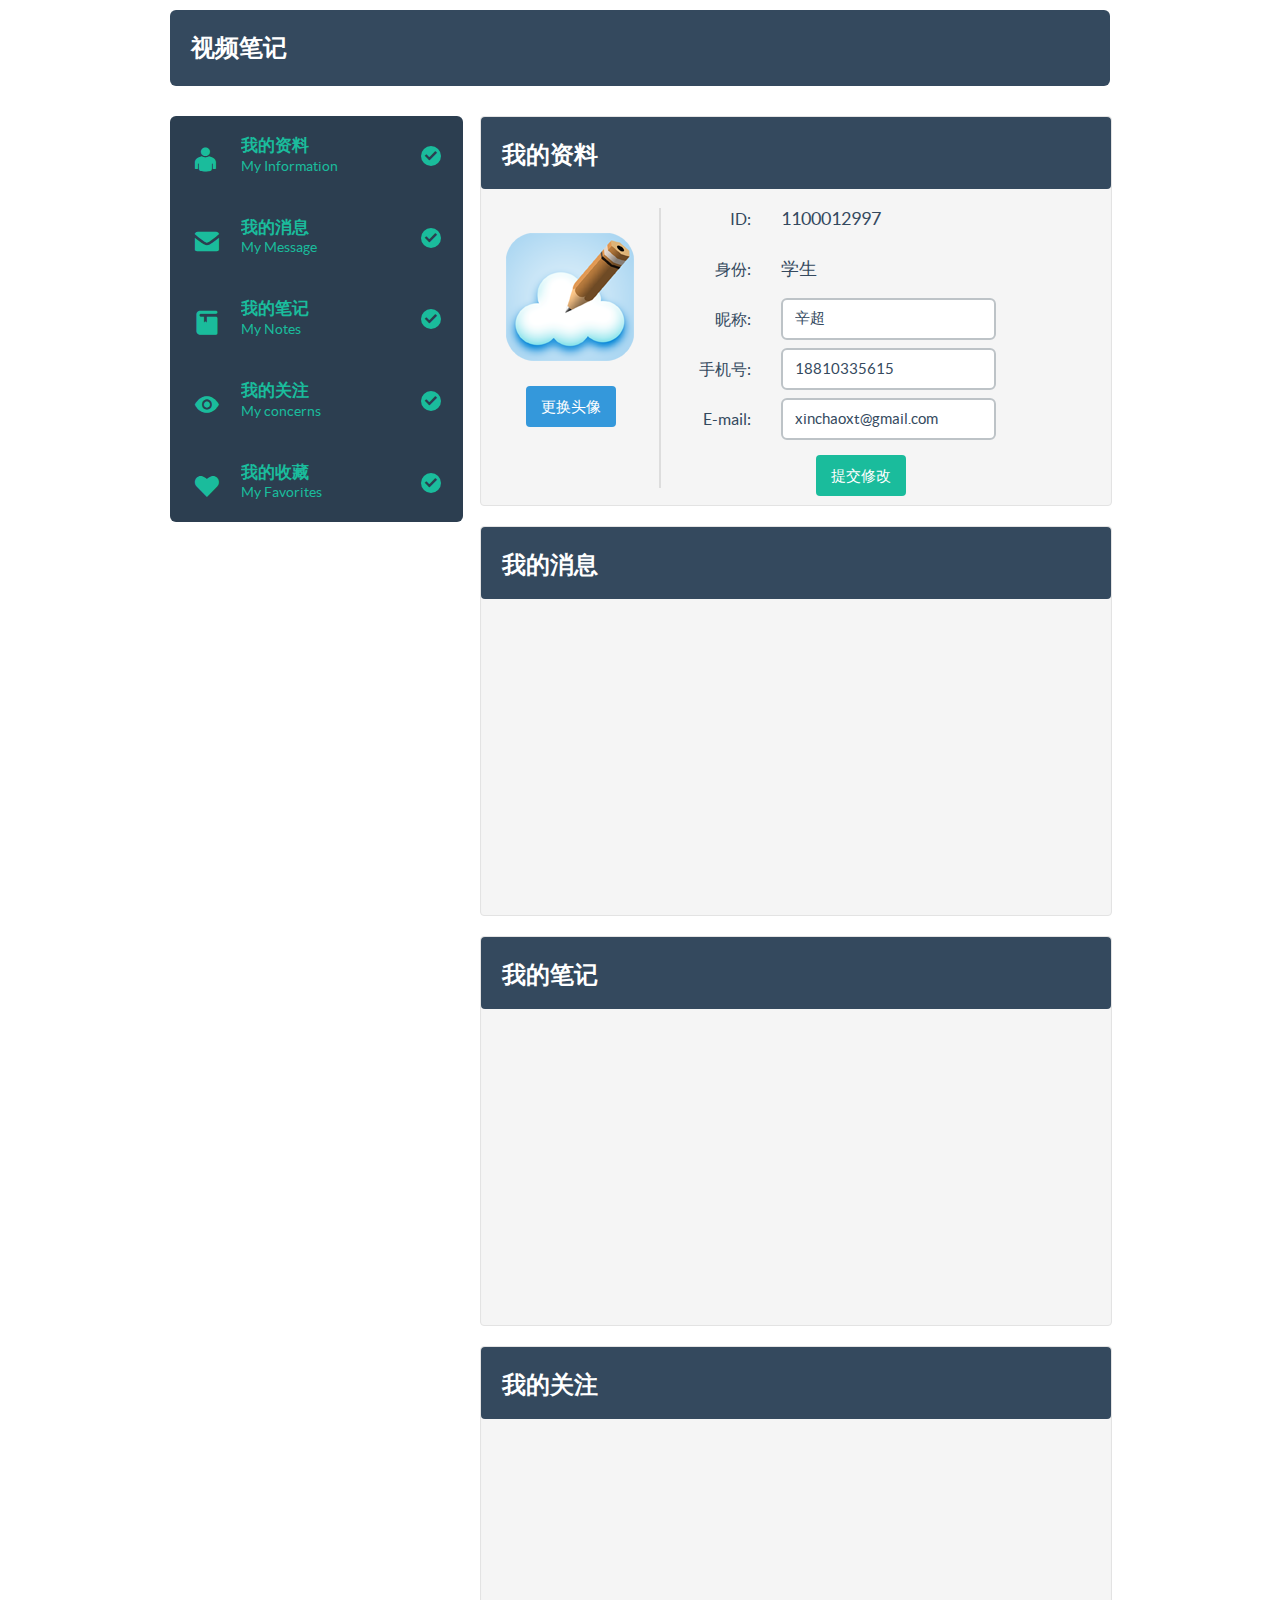
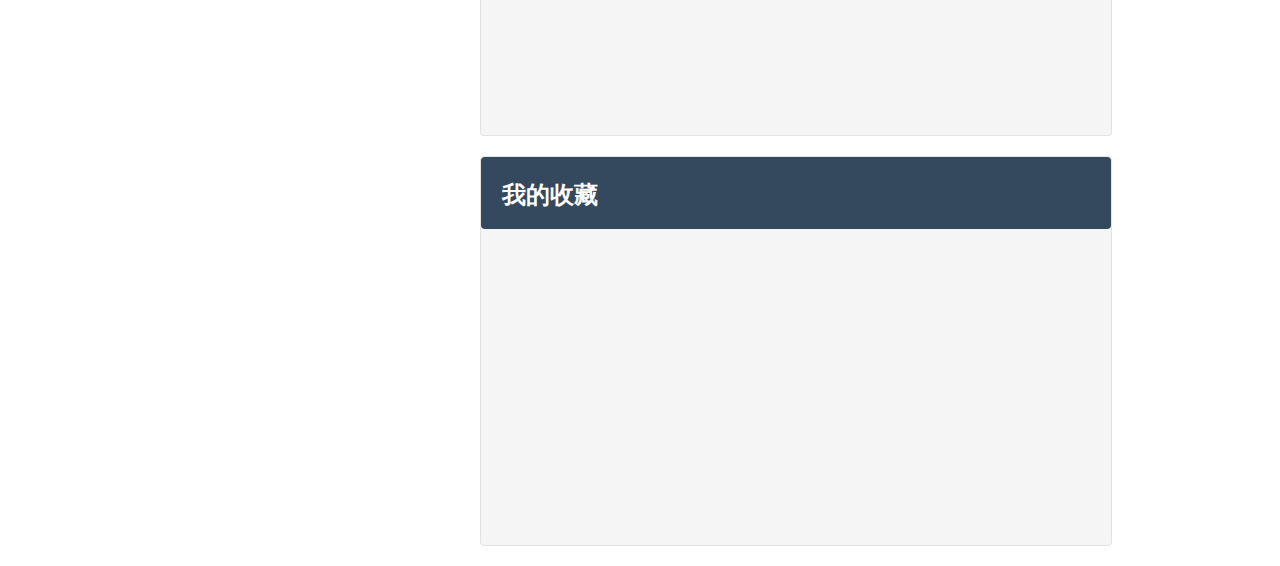
<file: VideoNote/VideoNote_front/profile/individual.html>
<!DOCTYPE html>
<html class="no-js">
    <head>
        <meta charset="utf-8">
        <meta http-equiv="X-UA-Compatible" content="IE=edge,chrome=1">
        <title>VideoNote</title>
        <meta name="description" content="">
        <meta name="viewport" content="width=device-width">

        <!-- Place favicon.ico and apple-touch-icon.png in the root directory -->
        <link rel="stylesheet" href="css/animate.css">
        <link rel="stylesheet" href="css/bootstrap.min.css">
        <link rel="stylesheet" href="css/flat-ui.css">
        <link rel="stylesheet" href="css/individual.css">
        <script src="js/modernizr-2.6.2.min.js"></script>
    </head>
    <body>
        <div class="container" >
            <nav class="navbar navbar-inverse navbar-lg navbar-embossed" role="navigation" style="margin-top:10px;">
              <!-- Brand and toggle get grouped for better mobile display -->
              <div class="navbar-header" style="text-align:center">
                <button type="button" class="navbar-toggle" data-toggle="collapse" data-target="#navbar-collapse-8">
                  <span class="sr-only">Toggle navigation</span>
                </button>
                <a class="navbar-brand" href="#">视频笔记</a>
              </div>
            </nav>

            <div class="row demo-samples">
              <div class="col-xs-4">
                <div class="todo">
                  <ul>
                    <li class="todo-done" data-target="#nav-div-1">
                      <div class="todo-icon fui-user"></div>
                      <div class="todo-content">
                        <h4 class="todo-name">
                          <strong>我的资料</strong>
                        </h4>
                        My Information
                      </div>
                    </li>
                      <li class="todo-done" data-target="#nav-div-2">
                          <div class="todo-icon fui-mail"></div>
                          <div class="todo-content">
                              <h4 class="todo-name">
                                  <strong>我的消息</strong>
                              </h4>
                              My Message
                          </div>
                      </li>
                    <li class="todo-done" data-target="#nav-div-3">
                      <div class="todo-icon fui-bookmark"></div>
                      <div class="todo-content">
                        <h4 class="todo-name">
                          <strong>我的笔记</strong>
                        </h4>
                        My Notes
                      </div>
                    </li>
                    <li class="todo-done" data-target="#nav-div-4">
                      <div class="todo-icon fui-eye"></div>
                      <div class="todo-content">
                        <h4 class="todo-name">
                          <strong>我的关注</strong>
                        </h4>
                        My concerns
                      </div>
                    </li>
                    <li class="todo-done" data-target="#nav-div-5">
                      <div class="todo-icon fui-heart"></div>
                      <div class="todo-content">
                        <h4 class="todo-name">
                          <strong>我的收藏</strong>
                        </h4>
                        My Favorites
                      </div>
                    </li>
                  </ul>
                </div><!-- /.todo -->
              </div><!-- /.col-xs-4 -->

              <div id="nav-div-1" class="col-xs-8 well" style="display:block">
                  <nav class="navbar navbar-inverse navbar-lg navbar-embossed" role="navigation" style="margin-top:0px;border-radius: 4px;height:72px">
                    <!-- Brand and toggle get grouped for better mobile display -->
                    <div class="navbar-header" style="text-align:center">
                      <button type="button" class="navbar-toggle" data-toggle="collapse" data-target="#navbar-collapse-8">
                        <span class="sr-only">Toggle navigation</span>
                      </button>
                      <a class="navbar-brand" href="#">我的资料</a>
                    </div>
                  </nav>
                  <div class="MyPanel">
                      <div class="headarea">
                          <img src="./images/icon128.png" class="img-rounded" id="head_icon">
                          <button id="changehead" class = "btn btn-info"/>更换头像</button>
                      </div>
                      <div class="infoarea">
                          <div id="userProfile">
                              <form class="form-horizontal" role="form">
                                  <div class="form-group" style="margin-top:-10px">
                                      <label for="user_id" class="col-sm-3 control-label">ID:</label>
                                      <div class="col-sm-7">
                                          <p class="form-control-static" id="user_id">1100012997</p>
                                      </div>
                                  </div>
                                  <div class="form-group">
                                      <label class="col-sm-3 control-label">身份:</label>
                                      <div class="col-sm-7">
                                          <p class="form-control-static">学生</p>
                                      </div>
                                  </div>
                                  <div class="form-group">
                                      <label for="nickname" class="col-sm-3 control-label">昵称:</label>
                                      <div class="col-sm-7">
                                          <input type="text" class="form-control" id="nickname" value="辛超">
                                      </div>
                                  </div>
                                  <div class="form-group">
                                      <label for="cellphone" class="col-sm-3 control-label">手机号:</label>
                                      <div class="col-sm-7">
                                          <input type="tel" class="form-control" id="cellphone" value="18810335615">
                                      </div>
                                  </div>
                                  <div class="form-group">
                                      <label for="email" class="col-sm-3 control-label">E-mail:</label>
                                      <div class="col-sm-7">
                                          <input type="email" class="form-control" id="email" value="xinchaoxt@gmail.com">
                                      </div>
                                  </div>
                                  <div class="form-group" style="margin-top: 15px">
                                      <div class="col-sm-offset-4 col-sm-8">
                                          <button type="button" class="btn btn-primary">提交修改</button>
                                      </div>
                                  </div>
                              </form>
                          </div>
                      </div>
                  </div>
              </div>
                <div id="nav-div-2" class="col-xs-8 well" style="display:block">
                    <nav class="navbar navbar-inverse navbar-lg navbar-embossed" role="navigation" style="margin-top:0px;border-radius: 4px;height:72px">
                        <!-- Brand and toggle get grouped for better mobile display -->
                        <div class="navbar-header" style="text-align:center">
                            <button type="button" class="navbar-toggle" data-toggle="collapse" data-target="#navbar-collapse-8">
                                <span class="sr-only">Toggle navigation</span>
                            </button>
                            <a class="navbar-brand" href="#">我的消息</a>
                        </div>
                    </nav>
                    <div class="MyPanel">
                        <div class="notesGroup">

                        </div>
                    </div>
                </div>
              <div id="nav-div-3" class="col-xs-8 well" style="display:block">
                  <nav class="navbar navbar-inverse navbar-lg navbar-embossed" role="navigation" style="margin-top:0px;border-radius: 4px;height:72px">
                    <!-- Brand and toggle get grouped for better mobile display -->
                    <div class="navbar-header" style="text-align:center">
                      <button type="button" class="navbar-toggle" data-toggle="collapse" data-target="#navbar-collapse-8">
                        <span class="sr-only">Toggle navigation</span>
                      </button>
                      <a class="navbar-brand" href="#">我的笔记</a>
                    </div>
                  </nav>
                  <div class="MyPanel">
                      <div class="notesGroup">

                      </div>
                  </div>
              </div>
              <div id="nav-div-4" class="col-xs-8 well" style="display:block">
                  <nav class="navbar navbar-inverse navbar-lg navbar-embossed" role="navigation" style="margin-top:0px;border-radius: 4px;height:72px">
                    <!-- Brand and toggle get grouped for better mobile display -->
                    <div class="navbar-header" style="text-align:center">
                      <button type="button" class="navbar-toggle" data-toggle="collapse" data-target="#navbar-collapse-8">
                        <span class="sr-only">Toggle navigation</span>
                      </button>
                      <a class="navbar-brand" href="#">我的关注</a>
                    </div>
                  </nav>
                  <div class="MyPanel">
                      <div class="notesGroup">
                      </div>
                  </div>
              </div>
              <div id="nav-div-5" class="col-xs-8 well" style="display:block">
                  <nav class="navbar navbar-inverse navbar-lg navbar-embossed" role="navigation" style="margin-top:0px;border-radius: 4px;height:72px">
                    <!-- Brand and toggle get grouped for better mobile display -->
                    <div class="navbar-header" style="text-align:center">
                      <button type="button" class="navbar-toggle" data-toggle="collapse" data-target="#navbar-collapse-8">
                        <span class="sr-only">Toggle navigation</span>
                      </button>
                      <a class="navbar-brand" href="#">我的收藏</a>
                    </div>
                  </nav>
                  <div class="MyPanel">
                      <div class="notesGroup">
                      </div>
                  </div>
              </div>
            </div>

                  <!--<div class="row">-->
                        <!--<div class="col-xs-12 col-sm-4 col-md-3 col-lg-3">-->
                            <!--<div class="tile">-->

                          <!--<div class="visual">-->
                              <!--<img src="http://designmodo.com/wp-content/themes/designmodov2.1/flat-ui/images/ico-4.png" width="100px" alt="image description" class="nosvg">-->
                              <!--<span class="svg">-->
                                  <!--<svg width="100px" height="100px" version="1.1" id="clock" xmlns="http://www.w3.org/2000/svg" xmlns:xlink="http://www.w3.org/1999/xlink" x="0px" y="0px" viewBox="0 0 100 100" enable-background="new 0 0 100 100" xml:space="preserve">-->
                                  <!--<circle fill="#33495f" cx="50" cy="50" r="50"/>-->
                                  <!--<path fill="#FFFFFF" d="M50,10c22.093,0,40,17.909,40,40c0,22.091-17.906,40-40,40c-22.091,0-40-17.909-40-40C10,27.909,27.91,10,50,10z"/>-->
                                  <!--<path fill="#DAD9D9" d="M50,10.015c-11.806,0-22.413,5.119-29.733,13.254C27.352,16.896,36.723,13.015,47,13.015c22.085,0,39.986,17.902,39.986,39.985c0,10.277-3.881,19.646-10.254,26.729C84.871,72.41,89.988,61.805,89.988,50C89.988,27.917,72.086,10.015,50,10.015z"/>-->
                                  <!--<path fill="none" d="M45.972,42.544c3.918-2.287,8.928-0.93,11.189,3.03c2.262,3.963,0.92,9.027-2.998,11.314c-3.918,2.286-8.928,0.93-11.189-3.031C40.713,49.896,42.054,44.832,45.972,42.544z"/>-->
                                  <!--<path transform="rotate(315,50,50)"  id="hrs" fill="#33495f" d="M46,27c0-2.209,1.791-4,4-4l0,0c2.209,0,4,1.791,4,4v19c0,2.209-1.791,4-4,4l0,0c-2.209,0-4-1.791-4-4V27z"/>-->
                                  <!--<path transform="rotate(90,50,50)" id="min" fill="#33495f" d="M49.996,19.988C51.652,19.99,52.998,21.209,53,23v24c0,1.789-1.333,3.002-2.988,3c-1.658-0.002-3.01-1.209-3.012-3V23C46.999,21.21,48.34,19.986,49.996,19.988z"/>-->
                                  <!--<circle fill="#33495f" cx="50" cy="50" r="8"/>-->
                                  <!--<path transform="rotate(225,50,50)" id="sec" fill="#E44D41" d="M52,24c0-1.104-0.896-2-2-2l0,0c-1.104,0-2,0.896-2,2v26c0,1.104,0.896,2,2,2l0,0c1.104,0,2-0.896,2-2V24z"/>-->
                                  <!--</svg>-->
                              <!--</span>-->
                          <!--</div>-->

                            <!--<h3 class="tile-title">Time Saver</h3>-->
                            <!--<p>100% convertable to HTML/CSS layout.</p>-->
                            <!--<a class="btn btn-primary btn-large btn-block" href="http://designmodo.com/flat">Get Pro</a>-->
                          <!--</div>-->
                        <!--</div>-->

                        <!--<div class="col-xs-12 col-sm-4 col-md-3 col-lg-3">-->
                          <!--<div class="tile">-->

                            <!--<div class="visual">-->
                                <!--<img src="http://designmodo.com/wp-content/themes/designmodov2.1/flat-ui/images/ico-1.png" width="100px" alt="image description" class="nosvg">-->
                                <!--<span class="svg">-->
                                    <!--<svg width="100px" height="100px" id="loop" version="1.1" xmlns="http://www.w3.org/2000/svg" xmlns:xlink="http://www.w3.org/1999/xlink" x="0px" y="0px" viewBox="0 0 100 100" enable-background="new 0 0 100 100" xml:space="preserve">-->
                                    <!--<g id="circle">-->
                                    <!--<path fill="#E74C3C" d="M50,0c27.613,0,50,22.386,50,50s-22.387,50-50,50C22.386,100,0,77.614,0,50S22.386,0,50,0z"/>-->
                                    <!--</g>-->
                                    <!--<path id="loop-sign" stroke-linejoin="round" fill="none" stroke="#F0C419" stroke-width="8" stroke-miterlimit="10" stroke-dashoffset="0" stroke-linecap="square" stroke-dasharray="216" d="M12.5,50.5c0,10,7,17,17,17c17,0,26-34,43-34c10,0,18,7,18,17s-8,17-18,17c-17,0-26-34-43-34C19.5,33.5,12.5,40.5,12.5,50.5z"/>-->
                                    <!--<path id="shade" opacity="0.15" enable-background="new    " d="M45.938,50.5l5.047,6.516c0,0-2.141,2.797-3.5,4.25c0,0-3.621-3.552-5.746-5.583C43.047,54.281,45.938,50.5,45.938,50.5z"/>-->
                                    <!--</svg>-->

                                <!--</span>-->
                            <!--</div>-->

                            <!--<h3 class="tile-title">High efficiency</h3>-->
                            <!--<p>Vector-based shapes and minimum of layer styles.</p>-->
                            <!--<a class="btn btn-primary btn-large btn-block" href="http://designmodo.com/flat">Get Pro</a>-->
                          <!--</div>-->
                        <!--</div>-->

                        <!--<div class="col-xs-12 col-sm-4 col-md-3 col-lg-3">-->
                          <!--<div class="tile">-->
                            <!--<div class="visual">-->
                                <!--<img src="http://designmodo.com/wp-content/themes/designmodov2.1/flat-ui/images/ico-6.png" width="100px" alt="image description" class="nosvg">-->
                                <!--<span class="svg">-->
                                    <!--<svg version="1.1" id="swatches" xmlns="http://www.w3.org/2000/svg" xmlns:xlink="http://www.w3.org/1999/xlink" x="0px" y="0px" width="100px" height="100px" viewBox="0 0 100 100" enable-background="new 0 0 100 100" xml:space="preserve">-->
                                    <!--<g id="pen-1" transform="rotate(0,50,50)">-->
                                    <!--<path id="body-1" fill="#E54E42" d="M50,74.001V100h0.072c-0.023,0-0.049,0.002-0.072,0.002c-12.816-0.008-25.662-4.828-35.417-14.584C4.812,75.646-0.008,62.838,0,50c0.009-12.816,4.829-25.662,14.583-35.417l0,0L33,33c-4.682,4.683-6.996,10.849-7,17c-0.004,6.162,2.31,12.311,7,17C37.683,71.684,43.848,73.996,50,74.001z"/>-->
                                    <!--<path id="outer-1" fill-opacity="0.15" fill="#000000" enable-background="new    " d="M50,92C26.804,92,8,73.195,8,50c0-11.598,4.701-22.098,12.302-29.699l-5.719-5.718C7.868,21.299,0,33.438,0,50c0,27.062,21.625,50,50,50V92z"/>-->
                                    <!--<path id="inner-1" fill-opacity="0.15" fill="#FFFFFF" enable-background="new    " d="M32.928,67c-4.689-4.689-7.003-10.838-7-17c0.004-6.151,2.316-12.317,7-17l-5.627-5.627c-5.791,5.79-9.373,13.79-9.373,22.627c0,17.673,14.327,32,32,32v-7.999C43.776,73.996,37.612,71.684,32.928,67z"/>-->
                                    <!--<path id="wood-1" fill="#EFC22D" d="M63,87L50.014,74.009V74c-0.003,0-0.005,0.001-0.008,0.001L50.005,74L50,74.001c-3.309,0.011-6.009,5.826-6.009,13c0,7.181,2.709,13.001,6.022,13.001V99.98L63,87z"/>-->
                                    <!--<path id="stylus-1" fill="#2D3E4F" d="M58.758,82.757C57.672,83.843,57,85.343,57,87c0,1.656,0.672,3.156,1.757,4.242L63,87L58.758,82.757z"/>-->
                                    <!--</g>-->
                                    <!--<g id="pen-2" transform="rotate(0,50,50)">-->
                                    <!--<path id="body-2" fill="#29BB9C" d="M50,26.001V0.002h-0.072C49.951,0.002,49.976,0,50,0c12.816,0.008,25.662,4.828,35.417,14.584c9.771,9.771,14.592,22.58,14.584,35.417c-0.009,12.817-4.829,25.663-14.584,35.418l0,0L66.999,67.002c4.683-4.682,6.996-10.85,7-17c0.004-6.162-2.312-12.31-7-17C62.316,28.319,56.15,26.006,50,26.001z"/>-->
                                    <!--<path id="inner-2" fill-opacity="0.1" fill="#000000" enable-background="new    " d="M66.999,33.002c4.688,4.689,7.004,10.838,7,17c-0.004,6.15-2.317,12.318-7,17l5.627,5.627c5.791-5.789,9.373-13.789,9.373-22.627c0-17.672-14.326-32-32-32v7.999C56.15,26.006,62.316,28.319,66.999,33.002z"/>-->
                                    <!--<path id="outer-2" fill-opacity="0.15" fill="#FFFFFF" enable-background="new    " d="M50.001,8.001c23.195,0,41.999,18.805,41.999,42C92,61.6,87.299,72.1,79.698,79.7l5.72,5.718C92.133,78.702,100,66.563,100,50.001c0-27.062-21.624-50-49.999-50V8.001z"/>-->
                                    <!--<path id="wood-2" fill="#EFC22D" d="M37,13.002l12.986,12.991v0.009c0.003,0,0.006-0.001,0.008-0.001l0.001,0.001L50,26.001c3.309-0.011,6.008-5.826,6.008-13C56.008,5.821,53.299,0,49.986,0v0.021L37,13.002z"/>-->
                                    <!--<path id="stylus-2" fill="#2D3E4F" d="M41.242,17.245C42.328,16.159,43,14.659,43,13.002c0-1.656-0.672-3.156-1.757-4.242L37,13.002L41.242,17.245z"/>-->
                                    <!--</g>-->
                                    <!--</svg>-->
                                <!--</span>-->
                            <!--</div>-->
                            <!--<h3 class="tile-title">Color Swatches</h3>-->
                            <!--<p>Easy to add or change elements. </p>-->
                            <!--<a class="btn btn-primary btn-large btn-block" href="http://designmodo.com/flat">Get Pro</a>-->
                          <!--</div>-->
                        <!--</div>-->

                        <!--<div class="col-xs-12 col-sm-4 col-md-3 col-lg-3">-->
                          <!--<div class="tile">-->
                            <!--<img src="images/icons/svg/ribbon.svg" alt="ribbon" class="tile-hot-ribbon">-->
                            <!--<img src="images/icons/svg/chat.svg" alt="Chat" class="tile-image">-->
                            <!--<h3 class="tile-title">Free for Share</h3>-->
                            <!--<p>Your likes, shares and comments helps us.</p>-->
                            <!--<a class="btn btn-primary btn-large btn-block" href="http://designmodo.com/flat">Get Pro</a>-->
                          <!--</div>-->
                        <!--</div> &lt;!&ndash; /row &ndash;&gt;-->
                  <!--</div> &lt;!&ndash; /row &ndash;&gt;-->

        </div>
        <script src="js/jquery-1.9.0.min.js"></script>
        <script src="js/jquery.form.js"></script>
        <script src="js/jquery.md5.js"></script>
        <script src="js/flat-ui.min.js"></script>
        <script src="js/jquery.svg.js"></script>
        <script src="js/jquery.svganim.js"></script>
        <script src="js/application.js"></script>
        <script src="js/video.js"></script>
        <script src="js/plugins.js"></script>
        <script src="js/server.js"></script>
        <script src="js/individual.js"></script>
    </body>
</html>
</file>
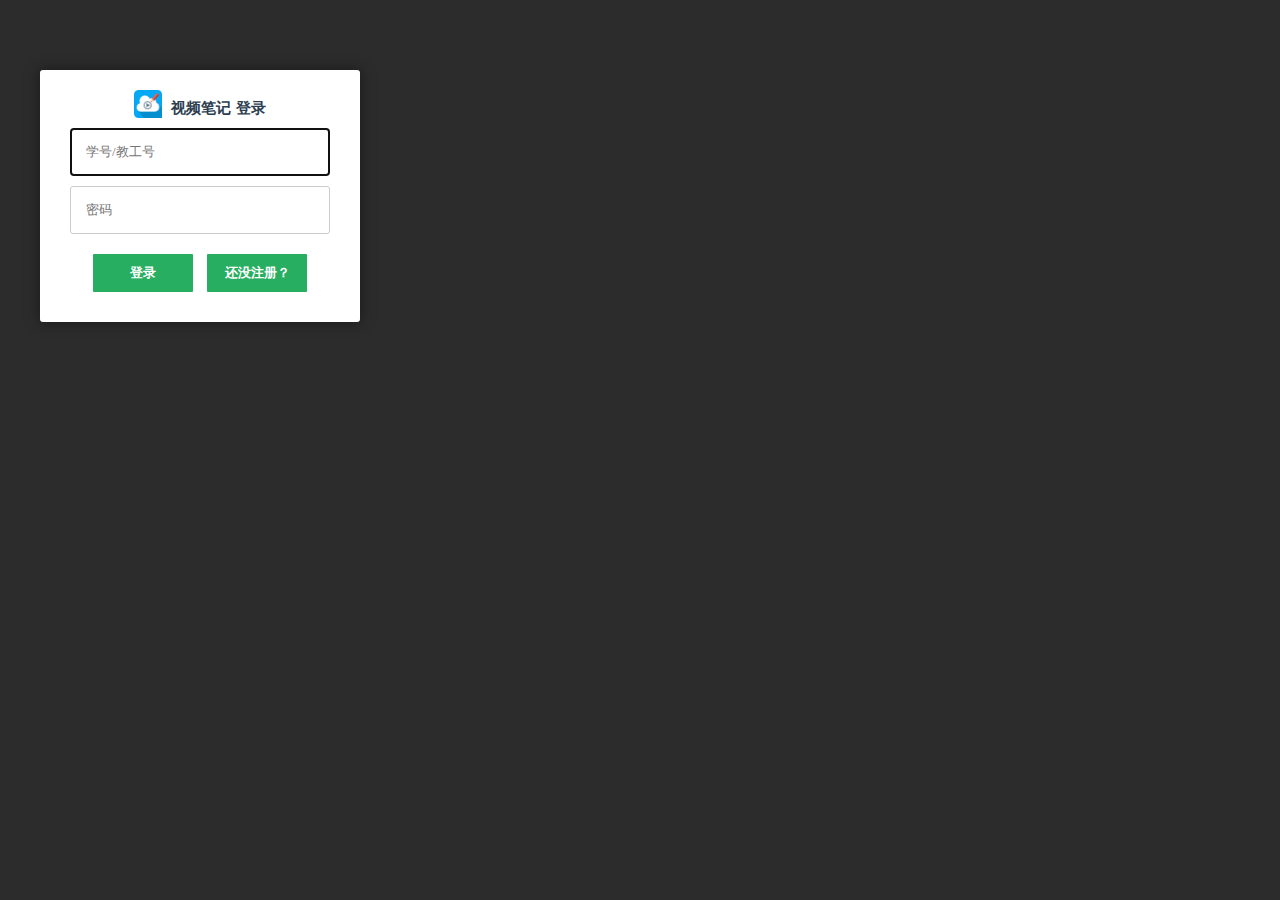
<file: VideoNote/VideoNote_front/profile/popup.html>
<!DOCTYPE html>
<head>
<meta http-equiv="Content-Type" content="text/html; charset=UTF-8">
<title>VideoNote sign up and login</title>
<link rel="stylesheet" media="screen" href="css/popup.css" />
</head>
<body>
	<div id="before">
		<form class="msform" id="logForm">
			<div id="log">
				<fieldset>
					<h2 class="fs-title"><img src="../icon38.png" id="popup_logo"> 视频笔记 登录</h2>
					<input type="text" name="logstuID" id="logstuID" placeholder="学号/教工号" autofocus="autofocus" />
					<input type="password" name="logpass" id="logpass" placeholder="密码" />
					<div>
						<input type="submit" name="submit" id="login" class="action-button" value="登录" />
						<input type="button" name="sign" id="gosignup"class="action-button" value="还没注册？" />
					</div>
				</fieldset>
			</div>
		</form>
		<form class="msform" id="signForm">
			<div id="sign">
				<!-- progressbar -->
				<ul id="progressbar">
					<li class="active">注册账户</li>
					<li>必填信息</li>
					<li>选填信息</li>
				</ul>
				<!-- fieldsets -->
				<fieldset>
					<h2 class="fs-title">注册账户</h2>
					<h3 class="fs-subtitle">请使用学号进行注册</h3>
					<input type="text" name="stuID" id="stuID" placeholder="学号/教工号" />
					<input type="password" name="pass" id="pass" placeholder="密码" />
					<input type="button" name="submit" id="backlog" class="action-button" value="返回登录页面" />
					<input type="button" name="next" class="next action-button" value="下一步" />
				</fieldset>
				<fieldset>
					<h2 class="fs-title">必填信息</h2>
					<h3 class="fs-subtitle">请如实选择身份然后填上您的姓名</h3>
					<input id="rad1" type="radio" class="radio" name="role" value="0" checked="checked"><label for="rad1" class="fs-title">学生</label>
					<input id="rad2" type="radio" class="radio" name="role" value="1"><label for="rad2" class="fs-title">教师</label>
					<br />
					<input type="text" name="name" id="name" placeholder="姓名" />
					<input type="button" name="previous" class="previous action-button" value="上一步" />
					<input type="button" name="next" class="next action-button" value="下一步" />
				</fieldset>
				<fieldset>
					<h2 class="fs-title">选填信息</h2>
					<h3 class="fs-subtitle">填写这些信息是为了同学能更方便地联系到你</h3>
					<input type="text" name="phonenumber" id="phonenumber" placeholder="手机号码" />
					<input type="text" name="email" id="email" placeholder="邮箱" />
					<input type="button" name="previous" class="previous action-button" value="上一步" />
					<input type="button" name="submit" id="signup" class="action-button" value="注册" /> 
				</fieldset>
			</div>
		</form>
	</div>
<div id="after">
	<div id="msformb">
		<fieldset>
			<h2 class="fs-title">已登录提示</h2>
			<h3 class="fs-subtitle">恭喜您，您已经成功登录</h3>
			<img class="out-shadow" id="headicon" />
			<h2 class="fs-subtitle" id="disnickname"></h2>
			<input type="button" name="pro" id="myProfile" class="action-button" value="个人主页" /> 
			<input type="button" name="submit" id="logout" class="action-button" value="注销" /> 
		</fieldset>
	</div>
</div>


<script src="js/jquery-1.9.0.min.js" type="text/javascript"></script>
<script src="js/jquery.easing.1.3.min.js" type="text/javascript"></script>
<script src="js/jquery.validate.min.js" type="text/javascript"></script>
<script src="js/popup.js" type="text/javascript"></script>
<script src="js/popup_BSAPI.js" type="text/javascript"></script>
</body>
</html>
</file>
<file: VideoNote/VideoNote_front/profile/css/individual.css>
.container {
      width: 970px !important;
  }
.demo-panel-title {
      padding-top: 20px;
      margin: 2px 0 20px;
      font: bold 23px/40px "Helvetica Neue", Helvetica, Arial, sans-serif;
  }
.demo-panel-title small {
      font-size: inherit;
      font-weight: 400;
      color: #798795;
  }
.well{
    height:390px;
    width:632px;
    padding:0px;
    float:right;
    margin-right:13px;
    display: none;
}
.visual .svg,
.visual .nosvg{
      height: 100px;
      margin: 31px 0 27px;
      vertical-align: bottom;
  }
.navbar-lg{
  min-height: 72px;
}
#loop * {
  -webkit-transition:2s cubic-bezier(.39,1.31,.28,1);
  -moz-transition:2s cubic-bezier(.39,1.31,.28,1);
  -ms-transition:2s cubic-bezier(.39,1.31,.28,1);
  -o-transition:2s cubic-bezier(.39,1.31,.28,1);
  transition:2s cubic-bezier(.39,1.31,.28,1);
}
#loop:hover #loop-sign {
  stroke-dasharray: 0,216;
  stroke-dashoffset: 230;
  stroke-width:0;
}
#loop:hover #shade {
  opacity:0;  
}

.MyPanel{
    width: 100%;
    height: 310px;
    overflow-y: auto;
    margin-top: -30px;
    padding: 15px 0;
}
.MyPanel .headarea {
    float: left;
    width: 180px;
    height: 100%;
    border-right: solid 2px #ddd;
}
.MyPanel .headarea img{
    width: 128px;
    height:128px;
    margin: 25px;
}
.MyPanel .headarea button{
    margin-left: 45px;
}
.MyPanel .infoarea{
    width: 420px;
    float: left;
    height: 100%;
}
.MyPanel .infoarea .form-group{
    margin: 0 0 7px 0;
}
.MyPanel .infoarea label{
    font-size: 16px;
}
.MyPanel .notesGroup{
    -moz-border-bottom-colors: none;
    -moz-border-left-colors: none;
    -moz-border-right-colors: none;
    -moz-border-top-colors: none;
    background: none repeat scroll 0 0 ;
    border-color: #efefef #efefef #efefef -moz-use-text-color;
    border-image: none;
    border-width: 1px 1px 1px 0;
    color: #999;
    font-size: 14px;
    position: relative;
    width: 100%;
    margin-top: 0;
    padding: 15px 20px;
}
.timeNotes{
    border: 1px solid #ddd;
    border-radius: 3px;
    margin-bottom: 20px;
    width: 100%;
    height: 80px;
    cursor: pointer;
    background: #fff;
}
.timeNotes:hover{
    background-color: #f7f5fa;
    box-shadow: 2px 2px 5px #9edeff;
    text-shadow: 3px 3px 10px #9edeff;
}
.timeNotes .capImg {
    width:78.5px;
    height:44.2px;
    background-color: #aaa;
    position: absolute;
    margin: 17.4px 0 0 11px;
}
.timeNotes .noFocused {
    display: table;
    position: absolute;
}

.timeNotes .noFocused .round {
    background: url("../images/liucheng_2.png") no-repeat;
}

.timeNotes .focused .round {
    background: url("../images/liucheng_1.png") no-repeat;
}
.timeNotes .round {
    height: 24px;
    margin: auto;
    width: 24px;
}
.timeNotes .noFocused .round {
    left: 94px;
    position: absolute;
    top: 28px;
}
.timeNotes .focused .line-through {
    border-right: 3px solid #ddd;
    bottom: -106px;
    height: 80px;
    left: 25px;
    position: absolute;
}

.timeNotes .noFocused .line-through {
    border-right: 3px solid #ddd;
    bottom: -125px;
    height: 70px;
    left: 104.5px;
    position: absolute;
}


.timeNotes .focused .line-through.last-selected {
    border-right-color: #ddd;
}

.timeNotes  .focused .line-through {
    border-right: 3px solid #64b93c;
}

.timeNotes .notesCard {
    font-size: 14px;
    min-height: 43px;
    margin-left: 70px;
    padding: 10px 0 10px 60px;
    position: relative;
}

.timeNotes .notesCard .notesmsg {
    color: #333;
    font-size: 17px;
}

.timeNotes .notesCard  .fromUser {
    font-size: 13px;
    margin-top: 2px;
    float: left;
}

.timeNotes .notesCard  .createTime {
    font-size: 13px;
    margin-top: 2px;
    float: left;
    margin-left: 15px;
}

.timeNotes .notesCard .videoTime {
    position: absolute;
    right: 20px;
    top: 12px;
}
.todo ul{
    border-radius: 6px 6px 6px 6px;
}
</file>
<file: VideoNote/VideoNote_front/profile/css/popup.css>
/*custom font*/
/*basic reset*/
* {margin: 0; padding: 0;}

html {
	min-width: 400px;
	overflow: hidden;
}

body {
	font-family: arial, verdana;
	background-color: #2c2c2c;
	width: 400px;
    height: 400px;
    overflow: hidden;
    min-width: 400px;
}
/*form A styles*/
.msform {
	width: 400px;
	margin: 20px auto;
	text-align: center;
	position: relative;
}
.msform fieldset {
	background: white;
	border: 0 none;
	border-radius: 3px;
	box-shadow: 0 0 15px 1px rgba(0, 0, 0, 0.4);
	padding: 20px 30px;
	
	box-sizing: border-box;
	width: 80%;
	margin: 0 10%;

	position: absolute;
}
/*Hide all except first fieldset*/
.msform fieldset:not(:first-of-type) {
	display: none;
}
/*inputs*/
.msform input, .msform textarea，{
	padding: 15px;
	border: 1px solid #ccc;
	border-radius: 3px;
	margin-bottom: 10px;
	width: 100%;
	box-sizing: border-box;
	font-family: montserrat;
	color: #2C3E50;
	font-size: 13px;
}
/*radio*/
.msform .radio{
	width: 30px;
	cursor: pointer;
	padding: 10px 5px;
	margin: 10px 5px;
}
input[type="radio"]:checked+label{ font-weight: bold; } 

/*buttons*/
.msform .action-button {
	width: 100px;
	background: #27AE60;
	font-weight: bold;
	color: white;
	border: 0 none;
	border-radius: 1px;
	cursor: pointer;
	padding: 10px 5px;
	margin: 10px 5px;
}
.msform .action-button:hover, .msform .action-button:focus {
	box-shadow: 0 0 0 2px white, 0 0 0 3px #27AE60;
}
/*headings*/
.fs-title {
	font-size: 15px;
	text-transform: uppercase;
	color: #2C3E50;
	margin-bottom: 10px;
}
.fs-subtitle {
	font-weight: normal;
	font-size: 13px;
	color: #666;
	margin-bottom: 20px;
}
/*progressbar*/
#progressbar {
	margin-bottom: 30px;
	overflow: hidden;
	/*CSS counters to number the steps*/
	counter-reset: step;
}
#progressbar li {
	list-style-type: none;
	color: white;
	text-transform: uppercase;
	font-size: 9px;
	width: 33.33%;
	float: left;
	position: relative;
}
#progressbar li:before {
	content: counter(step);
	counter-increment: step;
	width: 20px;
	line-height: 20px;
	display: block;
	font-size: 10px;
	color: #333;
	background: white;
	border-radius: 3px;
	margin: 0 auto 5px auto;
}
/*progressbar connectors*/
#progressbar li:after {
	content: '';
	width: 100%;
	height: 2px;
	background: white;
	position: absolute;
	left: -50%;
	top: 9px;
	z-index: -1; /*put it behind the numbers*/
}
#progressbar li:first-child:after {
	/*connector not needed before the first step*/
	content: none; 
}
/*marking active/completed steps green*/
/*The number of the step and the connector before it = green*/
#progressbar li.active:before,  #progressbar li.active:after{
	background: #27AE60;
	color: white;
}
/*form B style*/
#msformb {
	width: 400px;
	margin: 20px auto;
	text-align: center;
	position: relative;
}
#msformb fieldset {
	background: white;
	border: 0 none;
	border-radius: 3px;
	box-shadow: 0 0 15px 1px rgba(0, 0, 0, 0.4);
	padding: 20px 30px;
	
	box-sizing: border-box;
	width: 80%;
	margin: 0 10%;

	position: absolute;
}
/*Hide all except first fieldset*/
#msformb fieldset:not(:first-of-type) {
	display: none;
}
/*inputs*/
#msformb input, #msform textarea，{
	
	border: 1px solid #ccc;
	border-radius: 3px;
	margin-bottom: 10px;
	width: 100%;
	box-sizing: border-box;
	font-family: montserrat;
	color: #2C3E50;
	font-size: 13px;
}
/*buttons*/
#msformb .action-button {
	width: 100px;
	background: #27AE60;
	font-weight: bold;
	color: white;
	border: 0 none;
	border-radius: 1px;
	cursor: pointer;
	padding: 8px 5px;
}	
#msformb .action-button:hover, #msformb .action-button:focus {
	box-shadow: 0 0 0 2px white, 0 0 0 3px #27AE60;
}

#before
{
	width:100%;
}
#after
{
	width:100%;
	display: none;
}
#log{
	padding-top: 50px;
}
#sign{
	display: none;
}
img {
vertical-align: bottom;
}
.out-shadow {
margin-right:10px;
padding:5px;
border:1px solid #ccc;
-moz-border-radius:5px;
-webkit-border-radius:5px;
border-radius:5px;
-webkit-box-shadow:0 0 5px rgba(0,0,0,0.2);
-moz-box-shadow: 0 0 5px rgba(0,0,0,0.2);
box-shadow: 0 0 5px rgba(0,0,0,0.2);
-webkit-transition:all 0.3s ease;
-moz-transition:all 0.3s ease;
-ms-transition:all 0.3s ease;
-o-transition:all 0.3s ease;
transition:all 0.3s ease;
}
.out-shadow:hover {
border:1px solid rgba(82, 168, 236, 0.6);
-webkit-box-shadow:0 0 11px rgba(82, 168, 236, 0.6);
-moz-box-shadow: 0 0 11px rgba(82, 168, 236, 0.6);
box-shadow: 0 0 11px rgba(82, 168, 236, 0.6);
}

#disupdate{
	display: none;
}
#logout{
	display: block;
	margin:auto;
}
#name{
	margin-top: 15px
}
#headicon{
	width: 110px;
	height: 110px;
}
#disnickname{
	margin-top: 10px;
}

label.error{
	display: block;
	color: red;
	font-size: 12px;
	margin: -10px 0px 5px 0px;
	text-align: left;
}
#popup_logo{
	width: 28px;
	margin-right: 5px;
}
</file>
